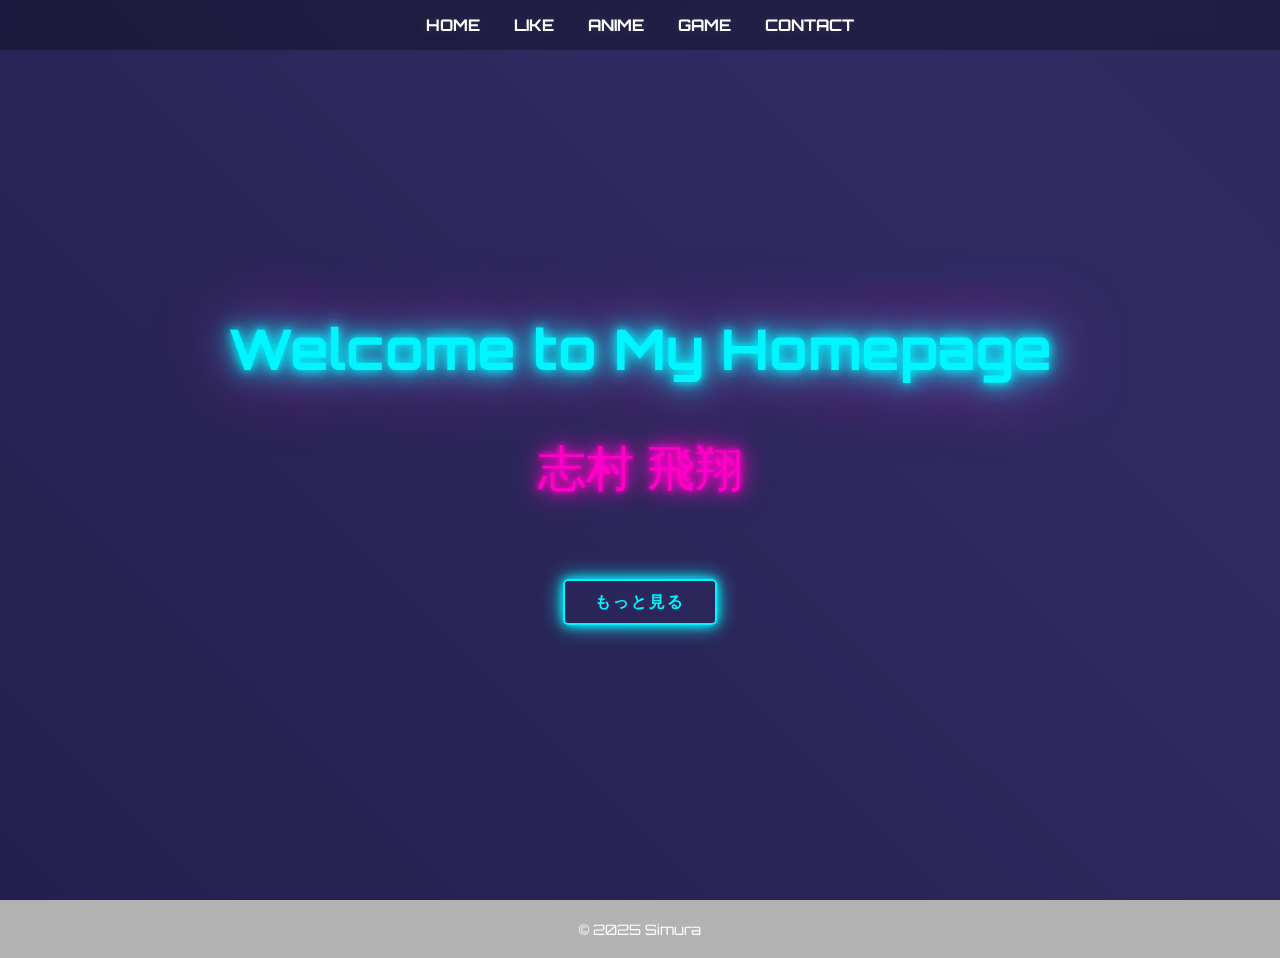
<file: index.html>
<!DOCTYPE html>
<html lang="ja">
<head>
  <meta charset="UTF-8">
  <meta name="viewport" content="width=device-width, initial-scale=1.0">
  <title>Neon Future Home</title>
  <link rel="stylesheet" href="css/styles.css">
  <script src="JS/scripts.js"></script>
</head>
<body>
  <div class="background"></div>
  
    <header>
        <nav>
            <a href="#" onclick="scrollToSection('hero')">Home</a>
            <a href="#" onclick="scrollToSection('like-section')">like</a>
            <a href="#" onclick="scrollToSection('anime-section')">anime</a>
            <a href="#" onclick="scrollToSection('game-section')">game</a>
            <a href="#" onclick="scrollToSection('contact-section')">contact</a>
        </nav>
    </header>
    <section class="hero">
        <h1 class="neon-title">Welcome to My Homepage</h1>
        <p class="subtitle">志村 飛翔</p>
        <a href="#" class="neon-button" onclick="showAboutSection()">もっと見る</a>
    </section>
    
    <section id="about-section" class="skills-section" style="display: none;">
        <div class="skills-content">
            <h2 class="section-title">自己紹介</h2>
            <div class="profile-container">
                <div class="profile-card-large">
                    <div class="profile-header">
                        <h3 class="profile-name">志村 飛翔</h3>
                        <p class="profile-title">super IT engineer</p>
                    </div>
                
                    <div class="profile-body">
                        <div class="profile-info">
                            <h4>基本情報</h4>
                            <ul class="info-list">
                                <li><strong>名前:</strong> 志村 飛翔</li>
                                <li><strong>専攻:</strong> 	スーパーITエンジニア</li>
                                <li><strong>趣味:</strong> ゲーム,綺麗な景色を見る</li>
                                <li><strong>目標:</strong> 新しく楽しめるエンターテイメントを作りたい</li>
                            </ul>
                        </div>
                    </div>
                </div>
            </div>
        </div>
    </section>

    <footer>&copy; 2025 Simura</footer>

    <script>
        function showAboutSection() {
            const aboutSection = document.getElementById('about-section');
            if (aboutSection.style.display === 'none' || aboutSection.style.display === '') {
                aboutSection.style.display = 'block';
                aboutSection.style.animation = 'fadeIn 0.5s ease-in-out';
                // スムーススクロール
                setTimeout(() => {
                    aboutSection.scrollIntoView({ 
                        behavior: 'smooth',
                        block: 'start'
                    });
                }, 100);
            } else {
                aboutSection.style.animation = 'fadeOut 0.5s ease-in-out';
                setTimeout(() => {
                    aboutSection.style.display = 'none';
                }, 500);
            }
        }
    </script>
</body>
</html>
</file>
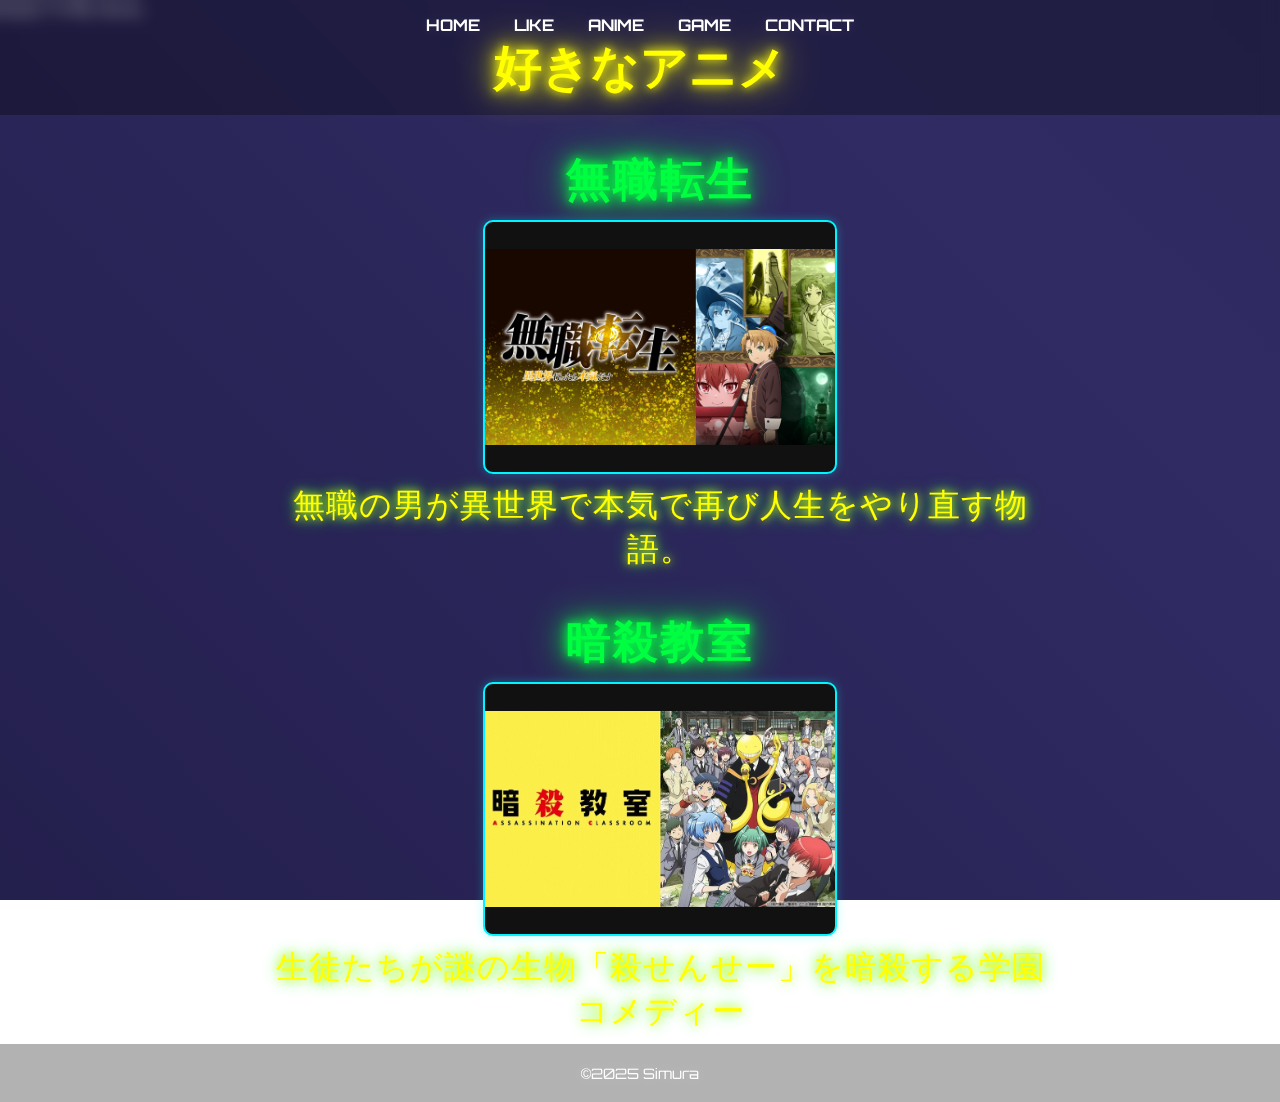
<file: anime.html>
!DOCTYPE html>
<html lang="ja">
<head>
	<meta charset="UTF-8">
	<meta name="viewport" content="width=device-width, initial-scale=1.0">
	<title>好きなアニメ</title>
	<link rel="stylesheet" href="css/styles.css">
	<script src="JS/scripts.js"></script>
</head>
<body class="anime-page-colors">
	<div class="background"></div>
	<header>
		<nav>
			<a href="#" onclick="scrollToSection('hero')">Home</a>
			<a href="#" onclick="scrollToSection('like-section')">like</a>
			<a href="#" onclick="scrollToSection('anime-section')">anime</a>
			<a href="#" onclick="scrollToSection('game-section')">game</a>
			<a href="#" onclick="scrollToSection('contact-section')">Contact</a>
		</nav>
		<h1 class="anime-title">好きなアニメ</h1>
	</header>
	<main class="anime-main-flat">
		<div style="height: 90px;"></div> 
		<section id="anime-list-section">
			<div class="anime-flat-block">
				<h2 class="anime-flat-title">無職転生</h2>
				<div class="anime-flat-img-wrap">
					<img src="images/musyokutensei.png" alt="無職転生" class="anime-flat-img" onclick="toggleAnimeDetails('musyoku-details')" style="cursor: pointer;">
				</div>
				<p class="anime-flat-desc">無職の男が異世界で本気で再び人生をやり直す物語。</p>
				<div id="musyoku-details" class="anime-detail-box" style="display: none;">
				<h3 class="anime-detail-title">詳しい説明</h3>
				<p class="anime-detail-text">
					34歳で亡くなった無職の男が、異世界で赤ん坊からやり直す転生ファンタジー。<br>
					魔法や剣の世界で、家族や仲間と出会い、過去の自分と向き合いながら成長していく姿が描かれています。<br>
					作画・世界観・キャラクターの心理描写が非常に丁寧で、人生の再出発の大切さを感じさせてくれます。
				</p>
				<h4 class="anime-like-title">好きなところ</h4>
				<ul class="anime-like-list">
				    <li>主人公の成長と葛藤がリアルで共感できる</li>
					<li>よく練り上げられたストーリー</li>
					<li>家族や仲間との絆が温かい</li>
				</ul>
				<div class="anime-episode-box">
					<h4 class="anime-episode-title">おすすめの話</h4>
					<ul class="anime-episode-list">
						<li>第1期第11話「子供と戦士」：異世界で今までうまくやっていた主人公が、初めての失敗を経験する回。</li>
						<li>第1期第16話「親子げんか」：家族との絆や葛藤が深く描かれる話。</li>
					</ul>
				</div>
			</div>
			<div class="anime-flat-block">
				<h2 class="anime-flat-title">暗殺教室</h2>
				<div class="anime-flat-img-wrap">
					<img src="images/ansatukyousitu.png" alt="暗殺教室" class="anime-flat-img" onclick="toggleAnimeDetails('ansatsu-details')" style="cursor: pointer;">
				</div>
				<p class="anime-flat-desc">生徒たちが謎の生物「殺せんせー」を暗殺する学園コメディー</p>
				<div id="ansatsu-details" class="anime-detail-box" style="display: none;">
					<h3 class="anime-detail-title">詳しい説明</h3>
					<p class="anime-detail-text">
				        舞台は、学園の落ちこぼれクラス「3年E組」。
                        彼らに突如与えられたのは、クラス担任の「殺せんせー」を暗殺するという使命でした。
                        殺せんせーは月を7割破壊し人類に脅威をもたらした謎の生物。1年以内の暗殺を命じられる生徒たち。
                        型破りな設定のもと、笑いと涙の感動物語
					</p>
					<h4 class="anime-like-title">好きなところ</h4>
					<ul class="anime-like-list">
						<li>学園と暗殺という面白い設定</li>
						<li>生徒一人ひとりの成長ドラマが丁寧に描かれている</li>
						<li>ストーリが進むにつれ謎がどんどん解き明かされるところ</li>
					</ul>
					<div class="anime-episode-box">
						<h4 class="anime-episode-title">おすすめの話</h4>
						<ul class="anime-episode-list">
							<li>第1期第22話「渚の時間」：主人公・渚の成長が見れる回。</li>
							<li>第2期第25話「卒業の時間」：物語の最終回で、いつみても泣ける話。</li>
						</ul>
					</div>
				</div>
			</div>
		</section>
	</main>
	<footer>&copy;2025
		 Simura</footer>
		 
	<script>
        function toggleAnimeDetails(detailsId) {
            const detailsSection = document.getElementById(detailsId);
            if (detailsSection.style.display === 'none' || detailsSection.style.display === '') {
                detailsSection.style.display = 'block';
                detailsSection.style.animation = 'fadeIn 0.5s ease-in-out';
                // スムーススクロール
                setTimeout(() => {
                    detailsSection.scrollIntoView({ 
                        behavior: 'smooth',
                        block: 'start'
                    });
                }, 100);
            } else {
                detailsSection.style.animation = 'fadeOut 0.5s ease-in-out';
                setTimeout(() => {
                    detailsSection.style.display = 'none';
                }, 500);
            }
        }
    </script>
</body>
</html>
</file>
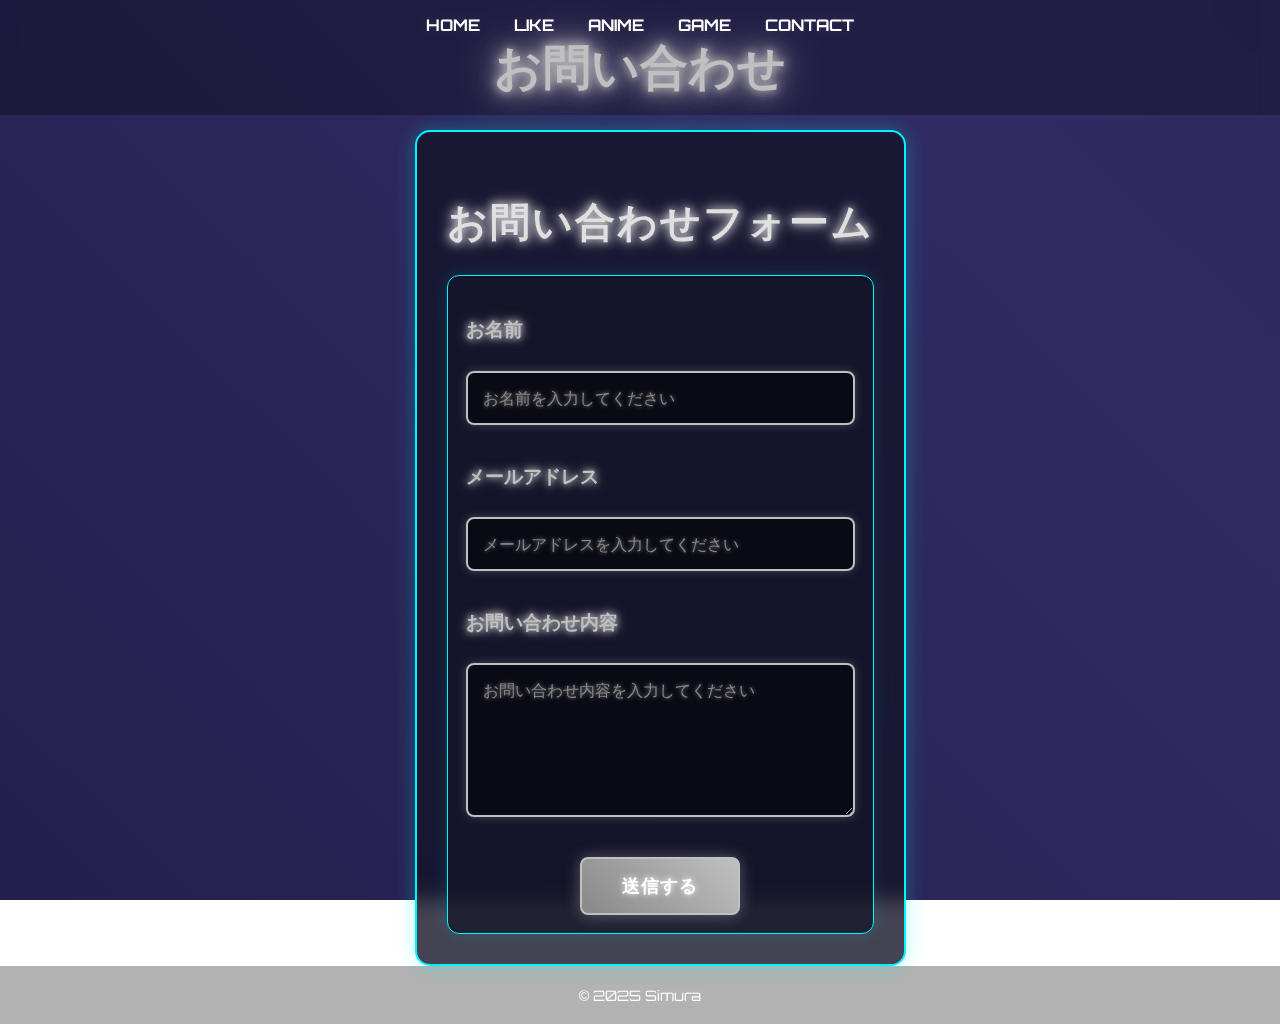
<file: contact.html>
<!DOCTYPE html>
<html lang="ja">
<head>
	<meta charset="UTF-8">
	<meta name="viewport" content="width=device-width, initial-scale=1.0">
	<title>お問い合わせ</title>
	<link rel="stylesheet" href="css/styles.css">
	<script src="JS/scripts.js"></script>
</head>
<body class="contact-page-colors">
	<div class="background"></div>
	<header>
		<nav>
			<a href="#" onclick="scrollToSection('hero')">Home</a>
			<a href="#" onclick="scrollToSection('like-section')">like</a>
			<a href="#" onclick="scrollToSection('anime-section')">anime</a>
			<a href="#" onclick="scrollToSection('game-section')">game</a>
			<a href="#" onclick="scrollToSection('contact-section')">Contact</a>
		</nav>
		<h1 class="contact-title">お問い合わせ</h1>
	</header>
	<main class="contact-main-flat">
		<div style="height: 90px;"></div>
		<section id="contact-section">
			<div class="contact-flat-block">
				<div class="contact-info-card">
					<h2 class="contact-flat-title">お問い合わせフォーム</h2>
					<div class="contact-detail-box">
						<form class="contact-form">
							<div class="contact-item">
								<h3 class="contact-item-title">お名前</h3>
								<input type="text" class="contact-input" placeholder="お名前を入力してください" required>
							</div>
							<div class="contact-item">
								<h3 class="contact-item-title">メールアドレス</h3>
								<input type="email" class="contact-input" placeholder="メールアドレスを入力してください" required>
							</div>
							<div class="contact-item">
								<h3 class="contact-item-title">お問い合わせ内容</h3>
								<textarea class="contact-textarea" placeholder="お問い合わせ内容を入力してください" rows="6" required></textarea>
							</div>
							<div class="contact-submit-container">
								<button type="submit" class="contact-submit-btn">送信する</button>
							</div>
						</form>
					</div>
				</div>
			</div>
		</section>
	</main>
	<footer>&copy; 2025 Simura</footer>
</body>
</html>
</file>
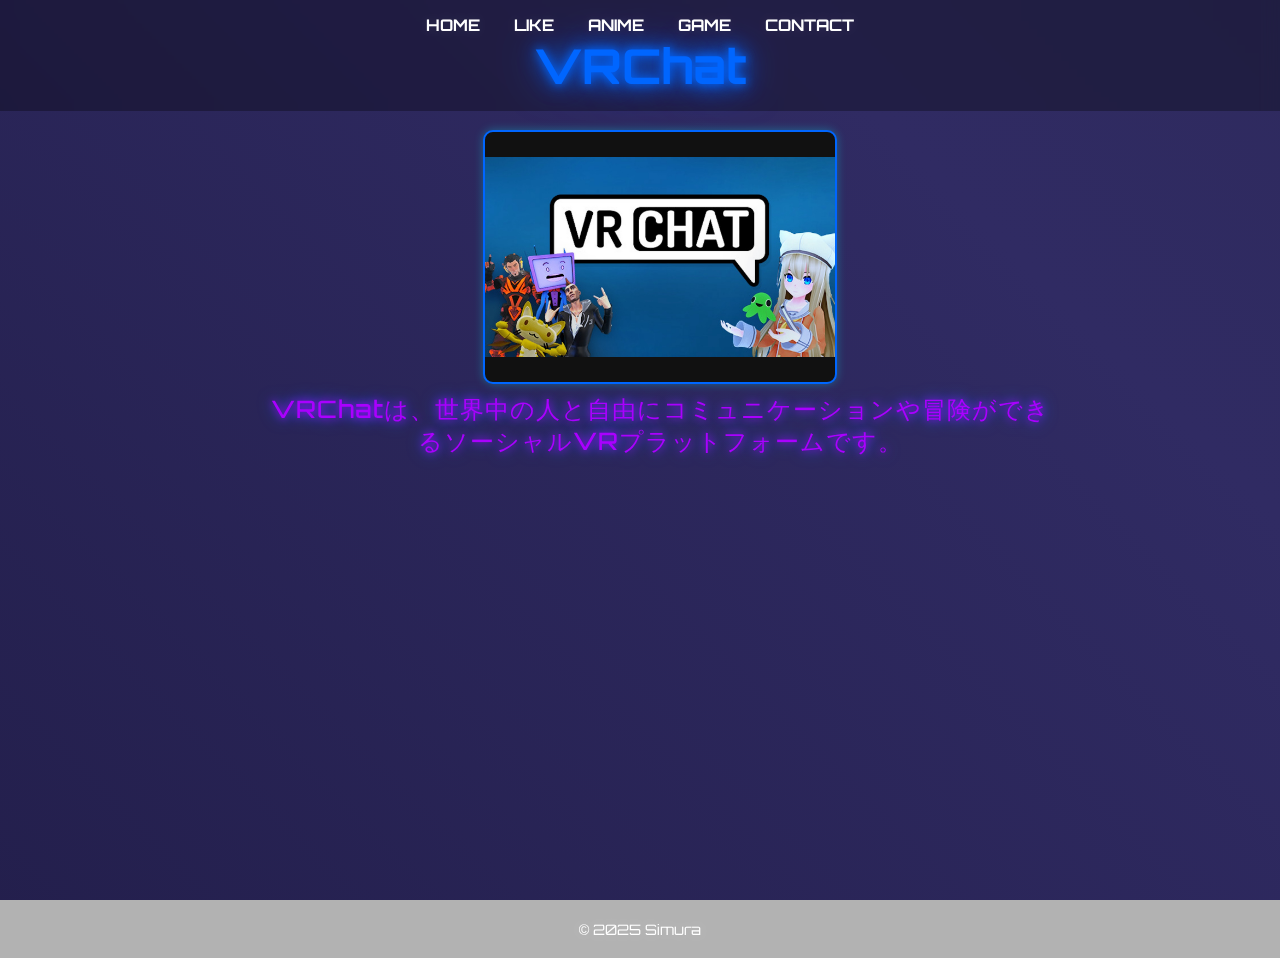
<file: game.html>
<!DOCTYPE html>
<html lang="ja">
<head>
	<meta charset="UTF-8">
	<meta name="viewport" content="width=device-width, initial-scale=1.0">
	<title>好きなゲーム - VRChat</title>
	<link rel="stylesheet" href="css/styles.css">
	<script src="JS/scripts.js"></script>
</head>
<body class="game-page-colors">
	<div class="background"></div>
	<header>
		<nav>
			<a href="#" onclick="scrollToSection('hero')">Home</a>
			<a href="#" onclick="scrollToSection('like-section')">like</a>
			<a href="#" onclick="scrollToSection('anime-section')">anime</a>
			<a href="#" onclick="scrollToSection('game-section')">game</a>
			<a href="#" onclick="scrollToSection('contact-section')">Contact</a>
		</nav>
		<h1 class="game-title">VRChat</h1>
	</header>
	<main class="game-main-flat">
		<div style="height: 90px;"></div>
		<section id="game-section">
			<div class="game-flat-block">
				<div class="game-flat-img-wrap">
					<img src="images/vrchat.png" alt="VRChat" class="game-flat-img" onclick="toggleGameDetails('vrchat-details')" style="cursor: pointer;" data-title="VRChat" data-description="世界中の人とVR空間でコミュニケーションを楽しめるソーシャルVRプラットフォーム。自分の好きなアバターを使って、現実にはない美しいワールドを探索したり、友達と一緒にゲームやイベントを楽しんだりできます。VR機器がなくてもPCから参加可能で、誰でも気軽に始められます。">
				</div>
				<p class="game-flat-desc">VRChatは、世界中の人と自由にコミュニケーションや冒険ができるソーシャルVRプラットフォームです。</p>
				<div id="vrchat-details" class="game-detail-box" style="display: none;">
					<h3 class="game-detail-title">どんなゲーム？</h3>
					<p class="game-detail-text">
						VRChatは、アバターを使って3D空間で他のユーザーと会話したり、ワールド（仮想空間）を探索したりできるサービスです<br>
						VR機器がなくてもPCから参加可能で、世界中の人とリアルタイムで交流できます<br>
						自作アバターやワールドをアップロードできる自由度の高さも魅力です
					</p>
					<h4 class="game-like-title">おすすめポイント</h4>
					<ul class="game-like-list">
						<li>自分の好きなアバターを使うことができる<br><span class="game-like-detail">自作や配布されているアバターを自由に使い、なりたい自分で世界を歩けます</span></li>
						<li>様々なワールドを体験できる<br><span class="game-like-detail">現実にはない景色や、謎解き・アスレチック・世界観など多彩なワールドを巡ることができます</span></li>
						<li>グループによるイベントを楽しむことができる<br><span class="game-like-detail">友達同士やコミュニティでゲームをしたりイベントに参加することができます</span></li>
						<li>VR機器がなくても楽しめる<br><span class="game-like-detail">PCだけでも参加できるので、誰でも気軽に始められます。</span></li>
					</ul>
					<h4 class="game-episode-title">おすすめなワールド</h4>
					<ul class="game-episode-list">
						<li>よるとうげ<br><span class="game-world-detail">迫力のある映像を見れるワールド</span></li>
						<li>Victory of Round<br><span class="game-world-detail">能力を獲得して対戦するワールド</span></li>
						<li>NAGISA<br><span class="game-world-detail">1対1で相手と話せるワールド</span></li>
					</ul>
				</div>
			</div>
		</section>
	</main>
	<footer>&copy; 2025 Simura</footer>
	
	<script>
        function toggleGameDetails(detailsId) {
            const detailsSection = document.getElementById(detailsId);
            if (detailsSection.style.display === 'none' || detailsSection.style.display === '') {
                detailsSection.style.display = 'block';
                detailsSection.style.animation = 'fadeIn 0.5s ease-in-out';
                // スムーススクロール
                setTimeout(() => {
                    detailsSection.scrollIntoView({ 
                        behavior: 'smooth',
                        block: 'start'
                    });
                }, 100);
            } else {
                detailsSection.style.animation = 'fadeOut 0.5s ease-in-out';
                setTimeout(() => {
                    detailsSection.style.display = 'none';
                }, 500);
            }
        }
    </script>
</body>
</html>
</file>
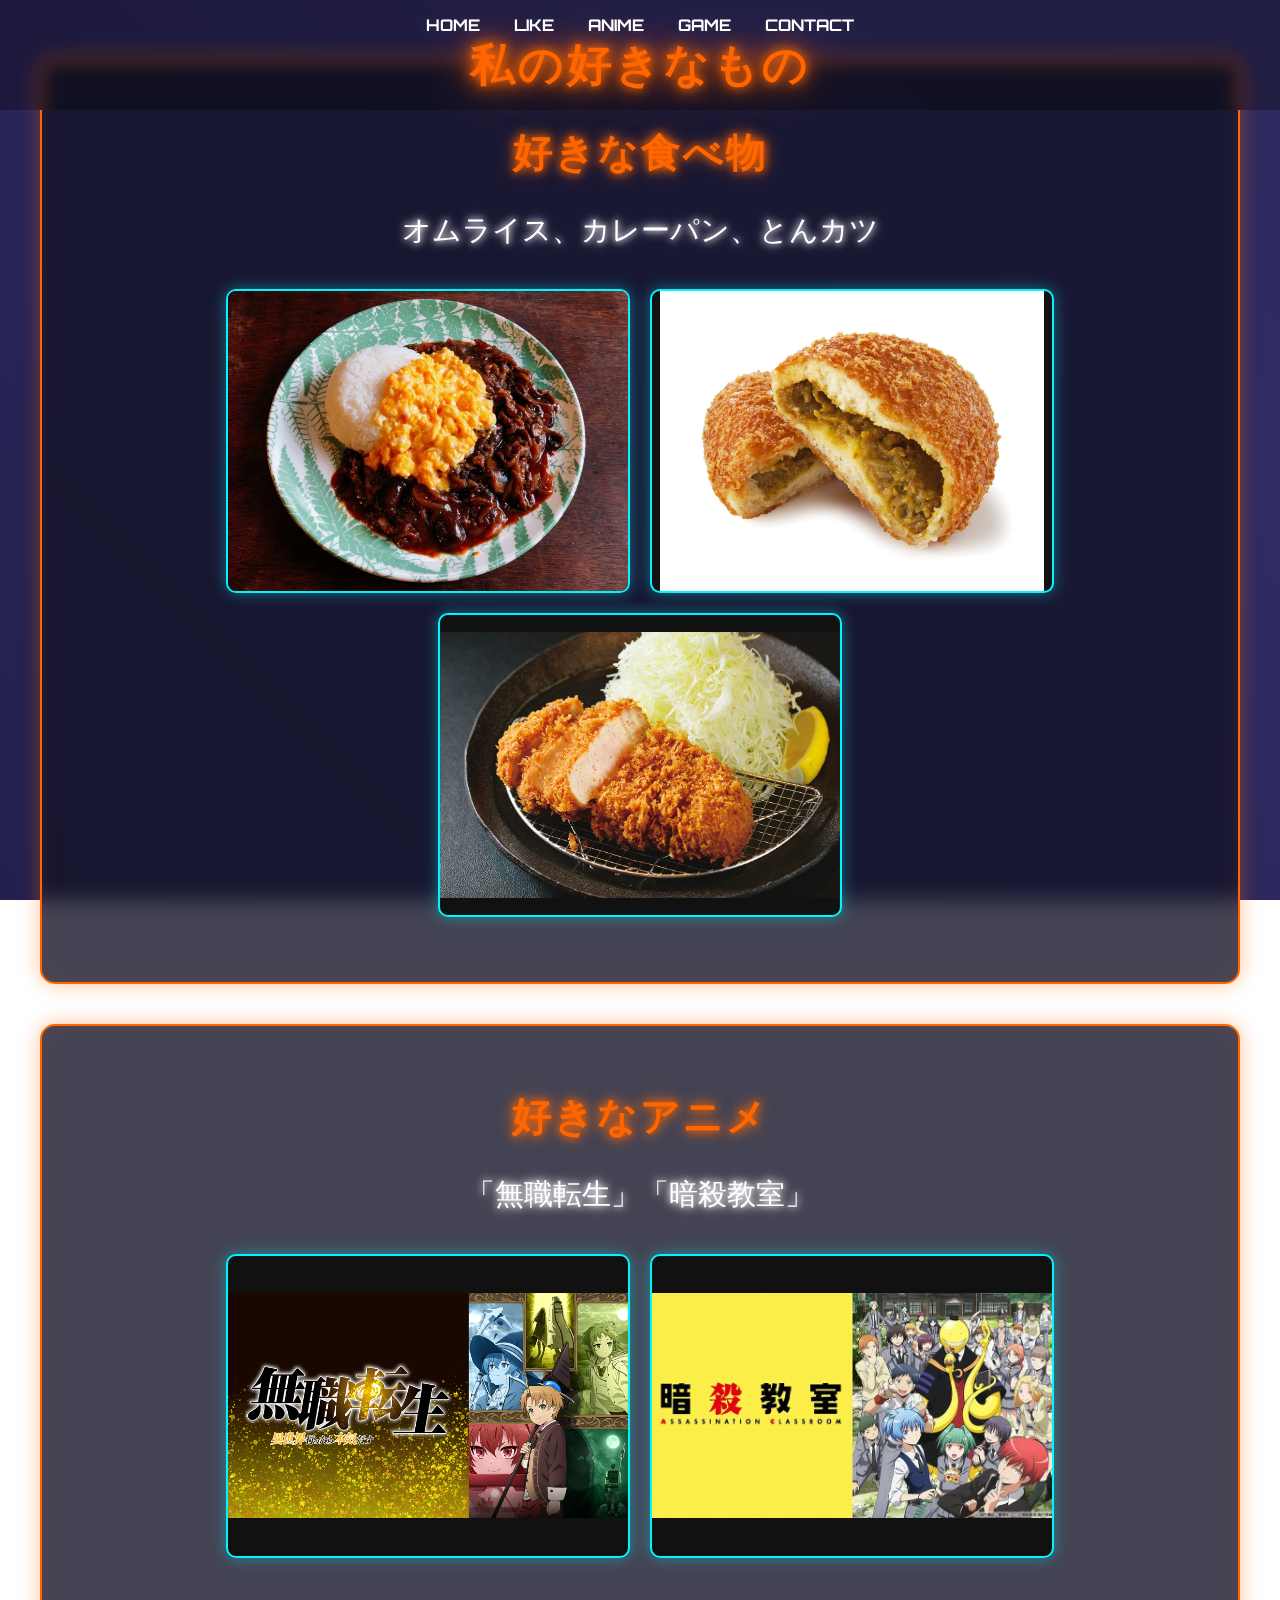
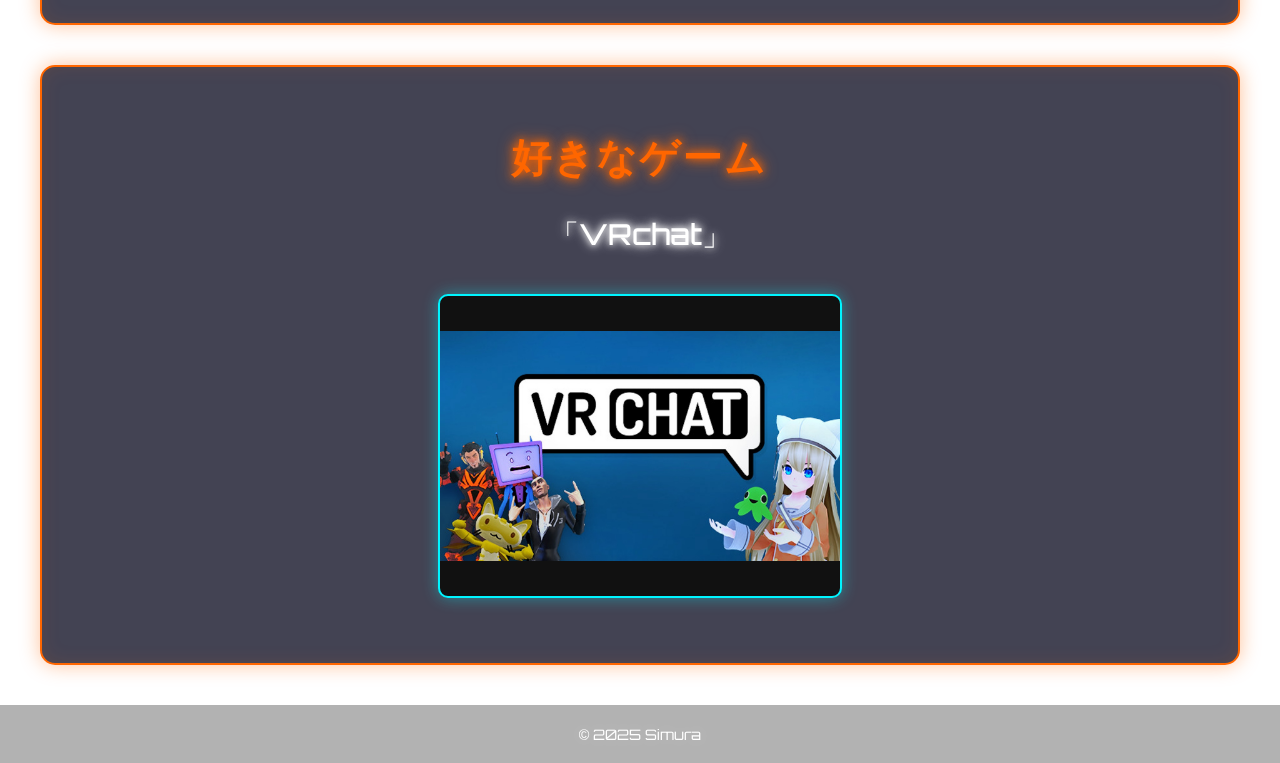
<file: like.html>
<!DOCTYPE html>
<html lang="ja">
<head>
    <meta charset="UTF-8">
    <meta name="viewport" content="width=device-width, initial-scale=1.0">
    <title>私の好きなもの</title>
    <link rel="stylesheet" href="css/styles.css">
    <script src="JS/scripts.js"></script>
</head>
<body class="like-page-colors">
    <div class="background"></div>
    
    <header>
        <nav>
            <a href="#" onclick="scrollToSection('hero')">Home</a>
            <a href="#" onclick="scrollToSection('like-section')">like</a>
            <a href="#" onclick="scrollToSection('anime-section')">anime</a>
            <a href="#" onclick="scrollToSection('game-section')">game</a>
            <a href="#" onclick="scrollToSection('contact-section')">Contact</a>
        </nav>
        <h1 class="like-title">私の好きなもの</h1>
    </header>

    <main class="like-container">
        <div class="like-card">
            <h2>好きな食べ物</h2>
            <p>オムライス、カレーパン、とんカツ</p>
            <h3>
                <img src="images/omuhaya.jpg" alt="オムライス" onclick="toggleLikeDetail('food-detail-1')">
                <img src="images/kare-pann.jpg" alt="カレーパン" onclick="toggleLikeDetail('food-detail-2')">
                <img src="images/tonkatu.jpg" alt="とんカツ" onclick="toggleLikeDetail('food-detail-3')">
            </h3>
            <div id="food-detail-1" class="like-detail" style="display:none;">
                <p>画像のようにハヤシライスのルーがかかったオムライスが好きです。</p>
            </div>
            <div id="food-detail-2" class="like-detail" style="display:none;">
                <p>カリカリの衣、少し辛いくらいのカレーが好きです。一番好きなのはセブンイレブンのカレーパンです。</p>
            </div>
            <div id="food-detail-3" class="like-detail" style="display:none;">
                <p>トンカツは分厚いものより少し薄いくらいが食べやすくて好きです</p>
            </div>
        </div>
        
        <div class="like-card">
            <h2>好きなアニメ</h2>
            <p>「無職転生」「暗殺教室」</p>
            <h3>
                <img src="images/musyokutensei.png" alt="無職転生" onclick="toggleLikeDetail('anime-detail-1')">
                <img src="images/ansatukyousitu.png" alt="暗殺教室" onclick="toggleLikeDetail('anime-detail-2')">
            </h3>
            <div id="anime-detail-1" class="like-detail" style="display:none;">
                <p>無職転生は異世界ものの中で一番好きで主人公の成長が見れて面白いです</p>
            </div>
            <div id="anime-detail-2" class="like-detail" style="display:none;">
                <p>暗殺教室は物語の展開が綺麗で最終回の終わり方は個人的に一番好きです</p>
            </div>
        </div>
        
        <div class="like-card">
            <h2>好きなゲーム</h2>
            <p>「VRchat」</p>
            <h3>
                <img src="images/vrchat.png" alt="VRChat" onclick="toggleLikeDetail('game-detail-1')">
            </h3>
            <div id="game-detail-1" class="like-detail" style="display:none;">
                <p>VRChatは仮想空間で世界中の人々と交流できる素晴らしいゲームです。様々なワールドを探索したり、アバターを改変したりして楽しんでいます。</p>
            </div>
        </div>
    </main>
    
    <footer>
        &copy; 2025 Simura
    </footer>
</body>
</html>
</file>
<file: css/styles.css>
@import url('https://fonts.googleapis.com/css2?family=Orbitron:wght@400;700&display=swap');

:root {
  --neon-color: #00f5ff;
  --neon-blue: #00f5ff;
  --accent-pink: #ff00c8;
  --neon-pink: #ff00cc;
  --text-color: #fff;
  --bg-color: #0a0f1c;
}

/* 背景アニメーション */
.background {
  position: fixed;
  top: 0; left: 0;
  width: 100%; height: 100%;
  background: linear-gradient(45deg, #0f0c29, #302b63, #24243e);
  background-size: 400% 400%;
  animation: gradientShift 12s ease infinite;
  z-index: -1;
}

/* グラデーションアニメーション */
@keyframes gradientShift {
  0% { background-position: 0% 50%; }
  50% { background-position: 100% 50%; }
  100% { background-position: 0% 50%; }
}

body {
  margin: 0;
  font-family: 'Orbitron', sans-serif;
  color: var(--text-color);
  overflow-x: hidden;
  text-shadow: 0 0 10px rgba(255,255,255,0.1);
}

/* 共通スタイル */

/* ヘッダー */
header {
  position: fixed;
  top: 0;
  width: 100%;
  padding: 15px 0;
  background: rgba(0, 0, 0, 0.3);
  backdrop-filter: blur(8px);
  text-align: center;
  z-index: 10;
}

nav a {
  text-decoration: none;
  color: var(--text-color);
  margin: 0 15px;
  font-weight: 700;
  text-transform: uppercase;
  position: relative;
  transition: color 0.3s ease;
}

nav a:hover {
  color: var(--neon-color);
  text-shadow: 0 0 5px var(--neon-color),
               0 0 10px var(--neon-color),
               0 0 20px var(--neon-color);
}

/* ヒーローセクション */
.hero {
  height: 100vh;
  display: flex;
  flex-direction: column;
  align-items: center;
  justify-content: center;
  text-align: center;
  padding: 0 20px;
}

.neon-title {
  font-size: 3.5rem;
  color: var(--neon-color);
  text-shadow:
    0 0 10px var(--neon-color),
    0 0 20px var(--neon-color),
    0 0 40px var(--neon-color),
    0 0 80px var(--accent-pink);
  animation: flicker 3s infinite;
}

/* フリッカーアニメーション */
@keyframes flicker {
  0%, 19%, 21%, 23%, 25%, 54%, 56%, 100% { opacity: 1; }
  20%, 24%, 55% { opacity: 0.6; }
}

/* ボタン */
.neon-button {
  display: inline-block;
  margin-top: 30px;
  padding: 10px 30px;
  border: 2px solid var(--neon-color);
  color: var(--neon-color);
  text-transform: uppercase;
  letter-spacing: 2px;
  font-weight: bold;
  text-decoration: none;
  border-radius: 5px;
  transition: all 0.3s ease;
  box-shadow: 0 0 10px var(--neon-color),
              0 0 20px var(--neon-color);
}

.neon-button:hover {
  background: var(--neon-color);
  color: #000;
  box-shadow: 0 0 20px var(--neon-color),
              0 0 40px var(--neon-color),
              0 0 60px var(--neon-color);
}

/* 共通アニメーション */
@keyframes titleGlow {
  0% { text-shadow: 0 0 10px var(--neon-blue), 0 0 20px var(--neon-blue), 0 0 40px var(--neon-pink); }
  100% { text-shadow: 0 0 20px var(--neon-blue), 0 0 30px var(--neon-blue), 0 0 60px var(--neon-pink), 0 0 80px var(--neon-pink); }
}

@keyframes colorGlow {
  0% { text-shadow: 0 0 10px currentColor, 0 0 20px currentColor; }
  100% { text-shadow: 0 0 20px currentColor, 0 0 30px currentColor, 0 0 60px currentColor; }
}

/* フッター */
footer {
  text-align: center;
  padding: 20px;
  font-size: 0.9em;
  background: rgba(0,0,0,0.3);
}

.subtitle {
  margin-top: 15px;
  font-size: 3rem;
  color: var(--accent-pink);
  text-shadow: 0 0 5px var(--accent-pink),
               0 0 10px var(--accent-pink),
               0 0 20px var(--accent-pink),
               0 0 30px var(--accent-pink);
  animation: subtitleGlow 2s ease-in-out infinite alternate;
}

/* サブタイトル用グローアニメーション */
@keyframes subtitleGlow {
  0% { 
    text-shadow: 0 0 5px var(--accent-pink),
                 0 0 10px var(--accent-pink),
                 0 0 20px var(--accent-pink),
                 0 0 30px var(--accent-pink);
  }
  100% { 
    text-shadow: 0 0 10px var(--accent-pink),
                 0 0 20px var(--accent-pink),
                 0 0 30px var(--accent-pink),
                 0 0 50px var(--accent-pink);
  }
}
/* About セクション - 下に表示 */
.about-section {
  padding: 60px 20px;
  min-height: auto;
  opacity: 0;
  max-height: 0;
  overflow: hidden;
  transition: all 0.5s ease-in-out;
}

.about-section.show {
  opacity: 1;
  max-height: 1000px;
}

.about-content {
  max-width: 800px;
  margin: 0 auto;
  background: rgba(15, 12, 41, 0.8);
  border: 2px solid var(--neon-color);
  border-radius: 15px;
  padding: 40px;
  text-align: center;
  box-shadow: 0 0 30px rgba(0, 245, 255, 0.3);
  backdrop-filter: blur(10px);
}

.section-title {
  font-size: 2.5rem;
  color: var(--neon-color);
  margin-bottom: 30px;
  text-shadow: 0 0 10px var(--neon-color),
               0 0 20px var(--neon-color);
}

.profile-card {
  margin-bottom: 30px;
}

.profile-name {
  font-size: 2.5rem;
  color: var(--accent-pink);
  margin-bottom: 10px;
  text-shadow: 
    0 0 10px var(--accent-pink),
    0 0 20px var(--accent-pink);
  animation: subtitleGlow 2s ease-in-out infinite alternate;
}

.profile-text {
  font-size: 1.2rem;
  line-height: 1.8;
  margin-bottom: 30px;
  color: #e0e0e0;
  text-shadow: 0 0 5px rgba(255,255,255,0.1);
}

.skills-list {
  display: flex;
  justify-content: center;
  gap: 15px;
  flex-wrap: wrap;
  margin-bottom: 30px;
}

.skill-tag {
  background: transparent;
  border: 2px solid var(--accent-pink);
  color: var(--accent-pink);
  padding: 10px 20px;
  border-radius: 25px;
  font-size: 1rem;
  font-weight: bold;
  transition: all 0.3s ease;
  text-transform: uppercase;
  letter-spacing: 1px;
}

.skill-tag:hover {
  background: var(--accent-pink);
  color: #000;
  box-shadow: 0 0 20px var(--accent-pink),
              0 0 30px var(--accent-pink);
  transform: translateY(-2px);
}

.close-button {
  background: transparent;
  border: 2px solid var(--neon-color);
  color: var(--neon-color);
  padding: 12px 24px;
  border-radius: 5px;
  cursor: pointer;
  font-family: 'Orbitron', sans-serif;
  font-weight: bold;
  text-transform: uppercase;
  transition: all 0.3s ease;
}

.close-button:hover {
  background: var(--neon-color);
  color: #000;
  box-shadow: 0 0 20px var(--neon-color);
}

/* アニメーション */
@keyframes fadeIn {
  from { 
    opacity: 0; 
    transform: translateY(-20px);
  }
  to { 
    opacity: 1; 
    transform: translateY(0);
  }
}

@keyframes fadeOut {
  from { 
    opacity: 1; 
    transform: translateY(0);
  }
  to { 
    opacity: 0; 
    transform: translateY(-20px);
  }
}

/* Skills セクション */
.skills-section {
  padding: 80px 20px;
  text-align: center;
}

.skills-content {
  max-width: 1000px;
  margin: 0 auto;
}

.skill-item:hover {
  transform: translateY(-10px);
  box-shadow: 0 10px 30px rgba(255, 0, 200, 0.3);
}

.skill-item h3 {
  color: var(--accent-pink);
  font-size: 1.4rem;
  margin-bottom: 15px;
  text-shadow: 0 0 10px var(--accent-pink);
}

.skill-item p {
  color: #ccc;
  line-height: 1.6;
  font-size: 1rem;
}

/* 大きなプロフィールカード */
.profile-container {
  display: flex;
  justify-content: center;
  margin-top: 40px;
}

.profile-card-large {
  background: rgba(15, 12, 41, 0.9);
  border: 3px solid var(--neon-color);
  border-radius: 20px;
  padding: 50px;
  max-width: 800px;
  width: 100%;
  box-shadow: 
    0 0 30px rgba(0, 245, 255, 0.4),
    inset 0 0 30px rgba(0, 245, 255, 0.1);
  backdrop-filter: blur(10px);
  transition: all 0.3s ease;
}

.profile-card-large:hover {
  transform: translateY(-5px);
  box-shadow: 
    0 10px 50px rgba(0, 245, 255, 0.5),
    inset 0 0 30px rgba(0, 245, 255, 0.2);
}

.profile-header {
  text-align: center;
  margin-bottom: 40px;
  border-bottom: 2px solid var(--accent-pink);
  padding-bottom: 30px;
}

.profile-title {
  font-size: 1.3rem;
  color: var(--neon-color);
  text-transform: uppercase;
  letter-spacing: 2px;
  text-shadow: 0 0 10px var(--neon-color);
}

.profile-body {
  display: block;
  grid-template-columns: 1fr 1fr;
  gap: 40px;
  margin-bottom: 30px;
}

.profile-info h4,
.profile-description h4,
.profile-skills h4 {
  color: var(--neon-color);
  font-size: 3.6rem;
  margin-bottom: 30px;
  text-transform: uppercase;
  letter-spacing: 2px;
  text-shadow: 0 0 10px var(--neon-color),
               0 0 20px var(--neon-color);
  text-align: center;
}


.info-list {
  list-style: none;
  padding: 0;
  text-align: left;
}

.info-list li {
  color: #e0e0e0;
  margin-bottom: 15px;
  font-size: 1.6rem;
  line-height: 1.8;
  text-align: left;
}

.info-list strong {
  color: var(--accent-pink);
  text-shadow: 0 0 0 5px var(--accent-pink);
  font-size: 1.8rem;
}

.profile-description {
  grid-column: span 2;
}

.profile-description p {
  color: #e0e0e0;
  font-size: 1.1rem;
  line-height: 1.8;
  text-align: center;
}

.profile-skills {
  grid-column: span 2;
  text-align: center;
}

.skills-tags {
  display: flex;
  justify-content: center;
  gap: 15px;
  flex-wrap: wrap;
}

.skill-badge {
  background: transparent;
  border: 2px solid var(--accent-pink);
  color: var(--accent-pink);
  padding: 10px 20px;
  border-radius: 25px;
  font-size: 1rem;
  font-weight: bold;
  transition: all 0.3s ease;
  text-transform: uppercase;
  letter-spacing: 1px;
}

.skill-badge:hover {
  background: var(--accent-pink);
  color: #000;
  box-shadow: 
    0 0 20px var(--accent-pink),
    0 0 30px var(--accent-pink);
  transform: translateY(-3px);
}


/* ページ別カラーテーマ - 復元版 */
.like-page-colors {
  --neon-orange: #ff6600;
  --neon-white: #ffffff;
  --bright-orange: #ff8833;
  --electric-orange: #ff4400;
}

.like-page-colors .like-title {
  color: var(--neon-orange);
  text-shadow: 0 0 10px var(--neon-orange), 0 0 20px var(--neon-orange), 0 0 40px var(--neon-orange);
}

.like-page-colors .like-card h2 {
  color: var(--neon-orange);
  text-shadow: 0 0 8px var(--neon-orange), 0 0 16px var(--neon-orange);
}

.like-page-colors .like-card p {
  color: var(--neon-white);
  text-shadow: 0 0 6px var(--neon-white), 0 0 12px var(--neon-white);
}

.like-page-colors .like-card {
  border-color: var(--neon-orange);
  box-shadow: 0 0 20px rgba(255, 102, 0, 0.4), inset 0 0 20px rgba(255, 102, 0, 0.1);
}

.anime-page-colors {
  --neon-yellow: #ffff00;
  --neon-green: #00ff41;
  --electric-yellow: #ffff66;
  --bright-green: #33ff66;
}

.anime-page-colors .anime-title {
  color: var(--neon-yellow);
  text-shadow: 0 0 10px var(--neon-yellow), 0 0 20px var(--neon-yellow), 0 0 40px var(--neon-yellow);
}

.anime-page-colors .anime-flat-title {
  color: var(--neon-green);
  text-shadow: 0 0 10px var(--neon-green), 0 0 20px var(--neon-green), 0 0 40px var(--neon-green);
}

.anime-page-colors .anime-flat-desc {
  color: var(--neon-yellow);
  text-shadow: 0 0 8px var(--neon-yellow), 0 0 16px var(--neon-green);
}

.anime-page-colors .anime-detail-title {
  color: var(--neon-green);
  text-shadow: 0 0 8px var(--neon-green), 0 0 16px var(--neon-yellow);
}

.anime-page-colors .anime-detail-text {
  color: var(--electric-yellow);
  text-shadow: 0 0 6px var(--electric-yellow), 0 0 12px var(--neon-green);
}

.anime-page-colors .anime-like-title {
  color: var(--neon-green);
  text-shadow: 0 0 6px var(--neon-green), 0 0 12px var(--neon-green);
}

.anime-page-colors .anime-like-list {
  color: var(--electric-yellow);
  text-shadow: 0 0 4px var(--electric-yellow), 0 0 8px var(--neon-yellow);
}

.anime-page-colors .anime-episode-title {
  color: var(--bright-green);
  text-shadow: 0 0 6px var(--bright-green), 0 0 12px var(--neon-green);
}

.anime-page-colors .anime-episode-list {
  color: var(--electric-yellow);
  text-shadow: 0 0 4px var(--electric-yellow);
}

.game-page-colors {
  --neon-blue: #0066ff;
  --neon-purple: #aa00ff;
  --electric-blue: #3399ff;
  --bright-purple: #cc33ff;
}

.game-page-colors .game-title {
  color: var(--neon-blue);
  text-shadow: 0 0 10px var(--neon-blue), 0 0 20px var(--neon-blue), 0 0 40px var(--neon-blue);
}

.game-page-colors .game-flat-desc {
  color: var(--neon-purple);
  text-shadow: 0 0 8px var(--neon-purple), 0 0 16px var(--neon-blue);
}

.game-page-colors .game-detail-title {
  color: var(--neon-blue);
  text-shadow: 0 0 8px var(--neon-blue), 0 0 16px var(--neon-purple);
}

.game-page-colors .game-detail-text {
  color: var(--electric-blue);
  text-shadow: 0 0 6px var(--electric-blue), 0 0 12px var(--neon-blue);
}

.game-page-colors .game-like-title {
  color: var(--neon-purple);
  text-shadow: 0 0 6px var(--neon-purple), 0 0 12px var(--neon-purple);
}

.game-page-colors .game-like-list {
  color: var(--electric-blue);
  text-shadow: 0 0 4px var(--electric-blue), 0 0 8px var(--neon-blue);
}

.game-page-colors .game-like-detail {
  color: var(--neon-blue);
  text-shadow: 0 0 6px var(--neon-blue), 0 0 12px var(--neon-blue);
}

.game-page-colors .game-episode-title {
  color: var(--neon-purple);
  text-shadow: 0 0 6px var(--neon-purple), 0 0 12px var(--neon-purple);
}

.game-page-colors .game-episode-list {
  color: var(--electric-blue);
  text-shadow: 0 0 4px var(--electric-blue);
}

.contact-page-colors {
  --neon-silver: #c0c0c0;
  --electric-gray: #888888;
  --bright-silver: #e0e0e0;
  --neon-white: #ffffff;
}

.contact-page-colors .contact-title {
  color: var(--neon-silver);
  text-shadow: 0 0 10px var(--neon-silver), 0 0 20px var(--neon-silver), 0 0 40px var(--neon-silver);
}

.contact-page-colors .contact-flat-title {
  color: var(--bright-silver);
  text-shadow: 0 0 8px var(--bright-silver), 0 0 16px var(--neon-silver);
}

.contact-page-colors .contact-item-title {
  color: var(--neon-silver);
  text-shadow: 0 0 6px var(--neon-silver), 0 0 12px var(--neon-silver);
}

.contact-page-colors .contact-input,
.contact-page-colors .contact-textarea {
  color: var(--neon-white);
  border-color: var(--neon-silver);
  box-shadow: 0 0 10px rgba(192, 192, 192, 0.3);
}

.contact-page-colors .contact-input::placeholder,
.contact-page-colors .contact-textarea::placeholder {
  color: var(--electric-gray);
  text-shadow: 0 0 4px var(--electric-gray);
}

.contact-page-colors .contact-submit-btn {
  color: var(--neon-white);
  background: linear-gradient(45deg, var(--electric-gray), var(--neon-silver));
  border-color: var(--neon-silver);
  box-shadow: 0 0 15px rgba(192, 192, 192, 0.4);
  text-shadow: 0 0 6px var(--neon-white);
}

.contact-page-colors .contact-submit-btn:hover {
  background: linear-gradient(45deg, var(--neon-silver), var(--bright-silver));
  box-shadow: 0 0 25px rgba(192, 192, 192, 0.6), 0 0 40px rgba(224, 224, 224, 0.3);
  text-shadow: 0 0 10px var(--neon-white), 0 0 20px var(--neon-white);
}

/* ===== LIKE PAGE STYLES ===== */
.like-container {
  padding: 60px 20px 40px;
  max-width: 1200px;
  margin: 0 auto;
  display: flex;
  flex-direction: column;
  gap: 40px;
  min-height: 100vh;
}

.like-card {
  background: rgba(20, 20, 40, 0.8);
  border: 2px solid var(--neon-blue);
  border-radius: 15px;
  padding: 30px;
  text-align: center;
  box-shadow: 0 0 20px rgba(0, 245, 255, 0.3);
  transition: all 0.3s ease;
  backdrop-filter: blur(10px);
}

.like-card:hover {
  transform: translateY(-10px);
  box-shadow: 0 0 30px rgba(0, 245, 255, 0.5), 0 0 50px rgba(255, 20, 147, 0.3);
  border-color: var(--neon-pink);
}

.like-card h2 {
  font-size: 2.5rem;
  margin-bottom: 20px;
  color: var(--neon-pink);
  text-shadow: 0 0 10px var(--neon-pink), 0 0 20px var(--neon-pink);
  letter-spacing: 2px;
  font-weight: bold;
}

.like-card p {
  font-size: 1.8rem;
  margin-bottom: 25px;
  color: var(--neon-blue);
  text-shadow: 0 0 8px var(--neon-blue), 0 0 16px var(--neon-blue);
  font-weight: 500;
  line-height: 1.4;
}

.like-card h3 {
  display: flex;
  justify-content: center;
  align-items: center;
  gap: 20px;
  flex-wrap: wrap;
  margin: 20px 0;
  padding: 15px 0;
}

.like-card img {
  width: 400px;
  height: 300px;
  object-fit: contain;
  object-position: center;
  border-radius: 10px;
  border: 2px solid var(--neon-blue);
  box-shadow: 0 0 15px rgba(0, 245, 255, 0.4);
  transition: all 0.3s ease;
  background: #111;
  cursor: pointer;
}

.like-card img:hover {
  transform: scale(1.05);
  border-color: var(--neon-orange);
  box-shadow: 0 0 25px var(--neon-orange), 0 0 35px rgba(255, 102, 0, 0.5);
}

/* ページタイトル共通スタイル */
.like-title, .anime-title, .game-title, .contact-title {
  font-size: 3rem;
  margin: 0;
  padding: 0;
  text-align: center;
  animation: titleGlow 3s ease-in-out infinite alternate;
}

.like-title {
  font-size: 2.8rem;
  color: var(--neon-orange);
  text-shadow: 0 0 15px var(--neon-orange), 0 0 30px var(--neon-orange), 0 0 45px var(--neon-orange);
  animation: likePageGlow 3s ease-in-out infinite alternate;
  letter-spacing: 3px;
  font-weight: bold;
}

@keyframes likePageGlow {
  0% {
    text-shadow: 0 0 15px var(--neon-orange), 0 0 30px var(--neon-orange), 0 0 45px var(--neon-orange);
  }
  100% {
    text-shadow: 0 0 25px var(--neon-orange), 0 0 40px var(--neon-orange), 0 0 65px var(--neon-orange), 0 0 80px var(--bright-orange);
  }
}

.anime-title, .game-title, .contact-title {
  color: var(--neon-blue);
}

/* 共通レイアウト */
.anime-main-flat, .game-main-flat, .contact-main-flat {
  width: 100%;
  min-height: 100vh;
  display: flex;
  flex-direction: column;
  align-items: center;
  background: none;
  padding: 0 20px;
}

.anime-flat-block, .game-flat-block, .contact-flat-block {
  margin: 40px 0 0 0;
  padding: 0;
  background: none;
  border: none;
  box-shadow: none;
  text-align: center;
  max-width: 800px;
  width: 100%;
}

/* 共通画像スタイル */
.anime-flat-img, .game-flat-img {
  display: block;
  margin: 0 auto;
  max-width: 100%;
  min-width: 200px;
  width: 350px;
  height: 250px;
  border-radius: 10px;
  border: 2px solid var(--neon-blue);
  box-shadow: 0 0 10px rgba(0, 245, 255, 0.3);
  background: #111;
  transition: all 0.3s ease;
  object-fit: contain;
}

.anime-flat-img:hover, .game-flat-img:hover {
  border-color: var(--neon-pink);
  box-shadow: 0 0 20px var(--neon-blue), 0 0 30px var(--neon-pink);
  transform: scale(1.04);
}

.anime-flat-img-wrap, .game-flat-img-wrap {
  display: flex;
  justify-content: center;
  align-items: center;
  margin-bottom: 10px;
}

/* 共通詳細ボックス */
.anime-detail-box, .game-detail-box, .contact-detail-box {
  background: rgba(20, 20, 40, 0.7);
  border: 1.5px solid var(--neon-blue);
  border-radius: 12px;
  margin: 25px auto 0 auto;
  padding: 22px 18px 18px 18px;
  max-width: 600px;
  box-shadow: 0 0 18px rgba(0,245,255,0.13);
  text-align: left;
}

/* アニメページ固有スタイル */
.anime-flat-title {
  font-size: 2.8rem;
  color: var(--neon-pink);
  text-shadow: 0 0 10px var(--neon-pink), 0 0 20px var(--neon-pink), 0 0 40px var(--neon-blue);
  margin-bottom: 10px;
  margin-top: 0;
  animation: colorGlow 2.5s ease-in-out infinite alternate;
  letter-spacing: 2px;
}

.anime-flat-desc {
  font-size: 2rem;
  color: var(--neon-blue);
  text-shadow: 0 0 8px var(--neon-blue), 0 0 16px var(--neon-pink);
  margin: 0 0 10px 0;
  font-weight: 500;
  letter-spacing: 1px;
  animation: colorGlow 2.5s ease-in-out infinite alternate;
}

/* ゲームページ固有スタイル */
.game-flat-desc {
  font-size: 1.5rem;
  color: var(--neon-blue);
  text-shadow: 0 0 8px var(--neon-blue), 0 0 16px var(--neon-pink);
  margin: 0 0 10px 0;
  font-weight: 500;
  letter-spacing: 1px;
  animation: colorGlow 2.5s ease-in-out infinite alternate;
}

/* 共通詳細テキストスタイル */
.anime-detail-title, .game-detail-title {
  color: var(--neon-pink);
  font-size: 1.3rem;
  margin-bottom: 8px;
  text-shadow: 0 0 8px var(--neon-pink), 0 0 16px var(--neon-blue);
}

.game-detail-title {
  font-size: 2rem;
}

.anime-detail-text, .game-detail-text {
  color: var(--neon-blue);
  font-size: 1.1rem;
  margin-bottom: 10px;
  line-height: 1.7;
  text-shadow: 0 0 6px var(--neon-blue), 0 0 12px var(--neon-pink);
}

.anime-like-title, .game-like-title {
  color: var(--accent-pink);
  font-size: 1.1rem;
  margin: 18px 0 6px 0;
  text-shadow: 0 0 6px var(--accent-pink);
}

.game-like-title {
  font-size: 2rem;
}

.anime-like-list, .game-like-list, .anime-episode-list, .game-episode-list {
  color: var(--neon-color);
  font-size: 1rem;
  margin: 0 0 0 18px;
  padding-left: 1.2em;
  text-shadow: 0 0 4px var(--neon-color);
}

.game-like-list {
  color: #ffe066;
  font-size: 1.25rem;
}

.game-episode-list {
  color: #ffe066;
  font-size: 1.3rem;
}

.anime-like-list li, .game-like-list li, .anime-episode-list li, .game-episode-list li {
  margin-bottom: 4px;
  list-style: disc;
}

.anime-episode-box {
  margin-top: 18px;
  padding-top: 8px;
  border-top: 1px dashed var(--neon-pink);
}

.anime-episode-title, .game-episode-title {
  color: var(--neon-pink);
  font-size: 1.1rem;
  margin-bottom: 6px;
  text-shadow: 0 0 6px var(--neon-pink);
}

.game-episode-title {
  font-size: 1.5rem;
}

.game-like-detail, .game-world-detail {
  display: block;
  color: var(--neon-blue);
  font-size: 1rem;
  margin-top: 2px;
  margin-bottom: 6px;
  text-shadow: 0 0 6px var(--neon-blue), 0 0 10px var(--neon-pink);
}

.game-world-detail {
  font-size: 1.05rem;
}

/* コンタクトページ固有スタイル */
.contact-info-card {
  background: rgba(20, 20, 40, 0.8);
  border: 2px solid var(--neon-blue);
  border-radius: 15px;
  padding: 30px;
  box-shadow: 0 0 20px rgba(0, 245, 255, 0.3);
  backdrop-filter: blur(10px);
}

.contact-flat-title {
  font-size: 2.5rem;
  color: var(--neon-pink);
  text-shadow: 0 0 10px var(--neon-pink), 0 0 20px var(--neon-pink);
  margin-bottom: 20px;
  letter-spacing: 2px;
}

.contact-form {
  display: flex;
  flex-direction: column;
  gap: 20px;
}

.contact-item {
  display: flex;
  flex-direction: column;
  gap: 8px;
}

.contact-item-title {
  color: var(--neon-blue);
  font-size: 1.2rem;
  text-shadow: 0 0 6px var(--neon-blue);
  font-weight: bold;
}

.contact-input, .contact-textarea {
  background: rgba(0, 0, 0, 0.5);
  border: 2px solid var(--neon-blue);
  border-radius: 8px;
  padding: 15px;
  color: var(--text-color);
  font-family: 'Orbitron', sans-serif;
  font-size: 1rem;
  transition: all 0.3s ease;
  box-shadow: 0 0 10px rgba(0, 245, 255, 0.2);
}

.contact-input:focus, .contact-textarea:focus {
  outline: none;
  border-color: var(--neon-pink);
  box-shadow: 0 0 20px rgba(255, 0, 204, 0.4);
}

.contact-input::placeholder, .contact-textarea::placeholder {
  color: #888;
}

.contact-submit-container {
  text-align: center;
  margin-top: 20px;
}

.contact-submit-btn {
  background: linear-gradient(45deg, var(--neon-blue), var(--neon-pink));
  border: 2px solid var(--neon-pink);
  border-radius: 8px;
  padding: 15px 40px;
  color: var(--text-color);
  font-family: 'Orbitron', sans-serif;
  font-size: 1.1rem;
  font-weight: bold;
  text-transform: uppercase;
  letter-spacing: 1px;
  cursor: pointer;
  transition: all 0.3s ease;
  box-shadow: 0 0 20px rgba(0, 245, 255, 0.3);
}

.contact-submit-btn:hover {
  background: linear-gradient(45deg, var(--neon-pink), var(--neon-blue));
  box-shadow: 0 0 30px rgba(255, 0, 204, 0.5);
  transform: translateY(-2px);
}

/* ===== LIKE PAGE SPECIFIC STYLES ===== */

/* like.html用の詳細説明スタイル */
.like-detail {
  margin-top: 15px;
  padding: 20px;
  background: rgba(0, 0, 0, 0.3);
  border: 1px solid var(--neon-orange);
  border-radius: 10px;
  color: var(--neon-white);
  text-shadow: 0 0 6px var(--neon-white);
  box-shadow: 0 0 15px rgba(255, 102, 0, 0.3);
  backdrop-filter: blur(5px);
  transition: opacity 0.3s ease, transform 0.3s ease;
}

.like-detail p {
  margin: 0;
  font-size: 1.1rem;
  line-height: 1.6;
}

/* 画像のクリック可能性を示すスタイル */
.like-card img {
  cursor: pointer;
  transition: all 0.3s ease;
}

.like-card img:hover {
  transform: scale(1.05);
  border-color: var(--neon-orange);
  box-shadow: 0 0 25px var(--neon-orange), 0 0 35px rgba(255, 102, 0, 0.5);
}

/* レスポンシブ対応 */
@media (max-width: 768px) {
  .like-detail {
    padding: 15px;
    margin-top: 10px;
  }
  
  .like-detail p {
    font-size: 1rem;
  }
}
/* レスポンシブデザイン */
@media (max-width: 768px) {
  .like-container {
    padding: 40px 15px 30px;
    gap: 30px;
  }

  .like-card {
    padding: 20px;
  }

  .like-card h2 {
    font-size: 1.8rem;
    margin-bottom: 15px;
  }

  .like-card p {
    font-size: 1.3rem;
    margin-bottom: 20px;
  }

  .like-card img {
    width: 320px;
    height: 240px;
    object-fit: contain;
  }

  .like-card h3 {
    gap: 15px;
  }

  .like-title {
    font-size: 2.5rem;
    letter-spacing: 2px;
  }

  .anime-title, .game-title, .contact-title {
    font-size: 2rem;
  }
  
  .anime-flat-title {
    font-size: 2rem;
  }
  
  .anime-flat-desc {
    font-size: 1.3rem;
  }
  
  .game-flat-desc {
    font-size: 1.2rem;
  }
  
  .contact-flat-title {
    font-size: 1.8rem;
  }
  
  .anime-flat-img, .game-flat-img {
    min-width: 150px;
    max-width: 100%;
    width: 280px;
    height: 200px;
  }
}

@media (max-width: 480px) {
  .like-container {
    padding: 30px 10px 20px;
    gap: 25px;
  }

  .like-card h2 {
    font-size: 1.5rem;
  }

  .like-card p {
    font-size: 1.1rem;
  }

  .like-card img {
    width: 280px;
    height: 210px;
    object-fit: contain;
  }

  .like-card h3 {
    gap: 10px;
  }

  .like-title {
    font-size: 2rem;
    letter-spacing: 1px;
  }
  
  .anime-title, .game-title, .contact-title {
    font-size: 1.5rem;
  }
  
  .anime-flat-desc, .game-flat-desc {
    font-size: 1rem;
  }
  
  .contact-flat-title {
    font-size: 1.3rem;
  }
  
  .contact-input, .contact-textarea {
    padding: 12px;
    font-size: 0.9rem;
  }
  
  .contact-submit-btn {
    padding: 12px 30px;
    font-size: 1rem;
  }
  
  .anime-flat-img, .game-flat-img {
    min-width: 120px;
    width: 220px;
    height: 160px;
  }
}
</file>
